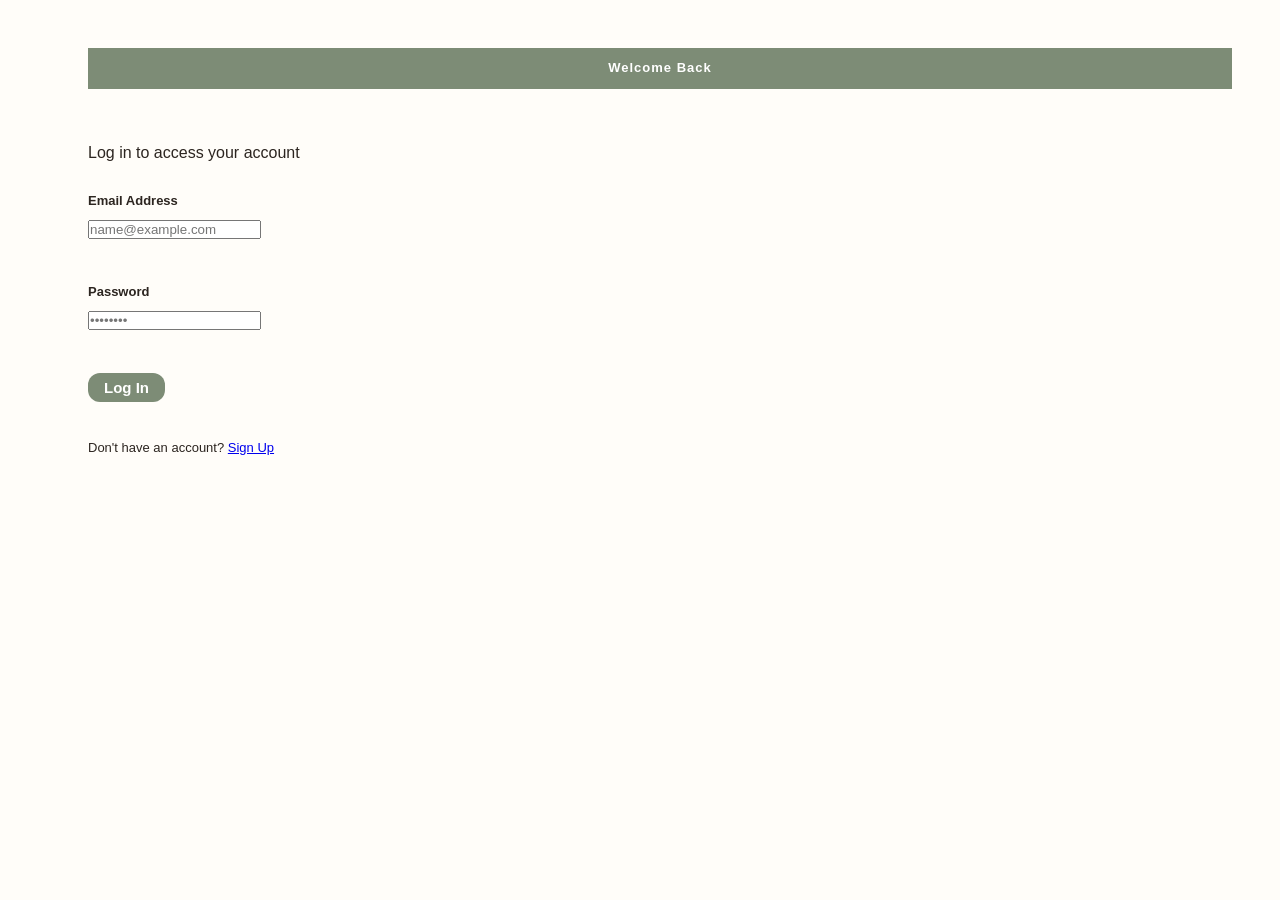
<file: login.html>
<!DOCTYPE html>
<html lang="en">
<head>
    <meta charset="UTF-8">
    <meta name="viewport" content="width=device-width, initial-scale=1.0">
    <title>Log In</title>
    <link rel="stylesheet" href="style.css">
</head>
<body>
    

<div class="auth-containers">
    <div class="form-header">
        <h2>Welcome Back</h2><br><br>
        <p>Log in to access your account</p><br>
    </div>

    <form id="loginForm">
        <div class="field">
            <label for="loginEmail">Email Address</label>
            <input id="loginEmail" type="text" placeholder="name@example.com">
            <p id="loginEmailError" class="error"></p><br>
        </div>
        <div class="field">
            <label for="loginPassword">Password</label>
            <input id="loginPassword" type="password" placeholder="••••••••">
            <p id="loginPasswordError" class="error"></p><br>
        </div>
        <button type="submit" class="submit-btn">Log In</button>
    </form>

    <p id="result" class="status-message"></p><br>

    <div class="form-footer">
        Don't have an account? <a href="signup.html">Sign Up</a>
    </div>
</div>

<script>
const loginForm = document.getElementById("loginForm");
const loginEmailInput = document.getElementById("loginEmail");
const loginPassInput = document.getElementById("loginPassword");

const loginEmailError = document.getElementById("loginEmailError");
const loginPassError = document.getElementById("loginPasswordError");
const result = document.getElementById("result");

function showError(el, message) { el.innerText = message; }
function clearError(el) { el.innerText = ""; }

function validateEmail() {
    let value = loginEmailInput.value.trim();
    if (!(/^[^\s@]+@[^\s@]+\.[^\s@]+$/.test(value))) {
        showError(loginEmailError, "Enter a valid email address.");
        return false;
    }
    clearError(loginEmailError);
    return true;
}

function validatePassword() {
    let value = loginPassInput.value;
    if (value.length === 0) {
        showError(loginPassError, "Please enter your password.");
        return false;
    }
    clearError(loginPassError);
    return true;
}

// ---- Real authentication logic (this was missing before) ----
// Reads the accounts that signup.html created, stored under "users"
function getUsers() {
    const stored = localStorage.getItem("users");
    return stored ? JSON.parse(stored) : [];
}

loginForm.addEventListener("submit", function (event) {
    event.preventDefault();
    result.innerText = "";

    let okEmail = validateEmail();
    let okPass = validatePassword();

    if (okEmail && okPass) {
        const email = loginEmailInput.value.trim();
        const password = loginPassInput.value;
        const users = getUsers();

        // Look for a signed-up account matching this exact email + password
        const match = users.find(function (u) {
            return u.email === email && u.password === password;
        });

        if (match) {
            // Record who's currently logged in, so index.html and
            // other pages can check this later if needed.
            localStorage.setItem("currentUser", JSON.stringify({ fullName: match.fullName, email: match.email }));

            result.innerText = "Log In Successful! Redirecting...";
            result.className = "status-message ok";

            // Short pause so the success message is actually visible
            // before the page navigates away.
            setTimeout(function () {
                window.location.href = "index.html";
            }, 800);
        } else {
            result.innerText = "Invalid email or password.";
            result.className = "status-message error-text";
        }
    } else {
        result.innerText = "Please fix the errors above.";
        result.className = "status-message error-text";
    }
});
</script>

</body>
</html>
</file>
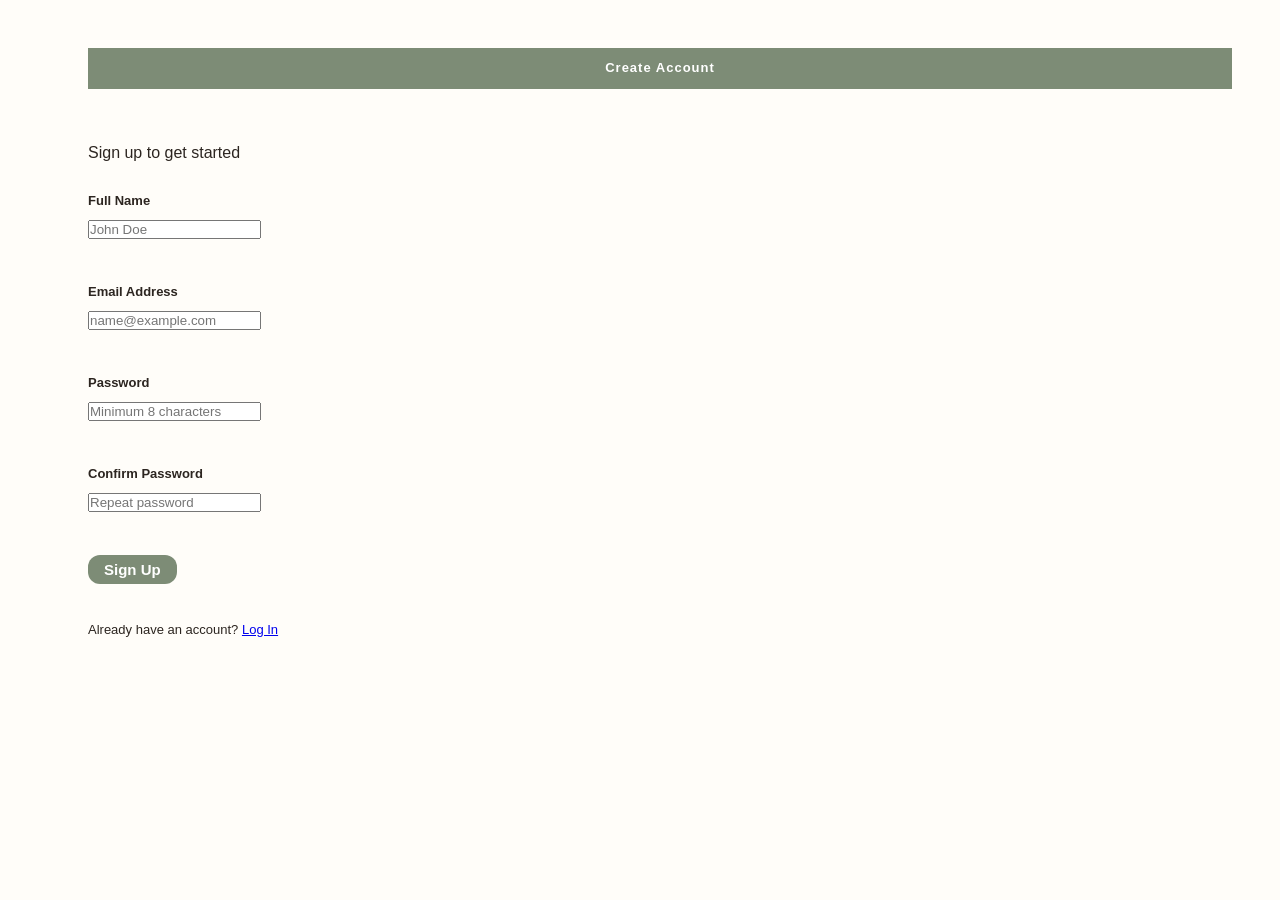
<file: signup.html>
<!DOCTYPE html>
<html lang="en">
<head>
    <meta charset="UTF-8">
    <meta name="viewport" content="width=device-width, initial-scale=1.0">
    <title>Sign Up</title>
    <link rel="stylesheet" href="style.css">
    
</head>
<body>
    

<div class="auth-containers">
    <div class="form-header">
        <h2>Create Account</h2><br><br>
        <p>Sign up to get started</p><br>
    </div>

    <form id="signupForm">
        <div class="field">
            <label for="name">Full Name</label>
            <input id="name" type="text" placeholder="John Doe">
            <p id="nameError" class="error"></p><br>
        </div>
        <div class="field">
            <label for="email">Email Address</label>
            <input id="email" type="text" placeholder="name@example.com">
            <p id="emailError" class="error"></p><br>
        </div>
        <div class="field">
            <label for="password">Password</label>
            <input id="password" type="password" placeholder="Minimum 8 characters">
            <p id="passwordError" class="error"></p><br>
        </div>
        <div class="field">
            <label for="confirm">Confirm Password</label>
            <input id="confirm" type="password" placeholder="Repeat password">
            <p id="confirmError" class="error"></p><br>
        </div>
        <button type="submit" class="submit-btn">Sign Up</button>
    </form>

    <p id="result" class="status-message"></p><br>

    <div class="form-footer">
        Already have an account? <a href="login.html">Log In</a>
    </div>
</div>

<script>
const signupForm = document.getElementById("signupForm");
const nameInput = document.getElementById("name");
const emailInput = document.getElementById("email");
const passInput = document.getElementById("password");
const confirmInput = document.getElementById("confirm");

const nameError = document.getElementById("nameError");
const emailError = document.getElementById("emailError");
const passError = document.getElementById("passwordError");
const confirmError = document.getElementById("confirmError");
const result = document.getElementById("result");

function showError(el, message) { el.innerText = message; }
function clearError(el) { el.innerText = ""; }

function validateName() {
    let value = nameInput.value.trim();
    if (value.length < 2) {
        showError(nameError, "Name must be at least 2 characters.");
        return false;
    }
    clearError(nameError);
    return true;
}

function validateEmail() {
    let value = emailInput.value.trim();
    if (!(/^[^\s@]+@[^\s@]+\.[^\s@]+$/.test(value))) {
        showError(emailError, "Enter a valid email address.");
        return false;
    }
    clearError(emailError);
    return true;
}

function validatePassword() {
    let value = passInput.value;
    if (value.length < 8) {
        showError(passError, "Password must be at least 8 characters.");
        return false;
    }
    clearError(passError);
    return true;
}

function 
validateConfirm() {
    let passValue = passInput.value;
    let confirmValue = confirmInput.value;
    if (confirmValue !== passValue || confirmValue === "") {
        showError(confirmError, "Passwords do not match.");
        return false;
    }
    clearError(confirmError);
    return true;
}

// ---- Real account creation logic (this was missing before) ----
function getUsers() {
    const stored = localStorage.getItem("users");
    return stored ? JSON.parse(stored) : [];
}

function saveUsers(users) {
    localStorage.setItem("users", JSON.stringify(users));
}

signupForm.addEventListener("submit", function (event) {
    event.preventDefault();
    result.innerText = "";

    let okName = validateName();
    let okEmail = validateEmail();
    let okPass = validatePassword();
    let okConfirm = validateConfirm();

    if (okName && okEmail && okPass && okConfirm) {
        const fullName = nameInput.value.trim();
        const email = emailInput.value.trim();
        const password = passInput.value;

        const users = getUsers();
        const exists = users.some(function (u) { return u.email === email; });

        if (exists) {
            result.innerText = "An account with that email already exists. Try logging in instead.";
            result.className = "status-message error-text";
            return;
        }

        // NOTE: password is stored in plain text here — fine for a
        // localStorage-only college demo, never do this with a real database.
        users.push({ fullName: fullName, email: email, password: password });
        saveUsers(users);

        result.innerText = "Sign Up Successful! Redirecting to login...";
        result.className = "status-message ok";

        setTimeout(function () {
            window.location.href = "login.html";
        }, 800);
    } else {
        result.innerText = "Please fix the errors above.";
        result.className = "status-message error-text";
    }
});
</script>

</body>
</html>
</file>
<file: style.css>
*{
    margin:0;
    padding:0;
    box-sizing:border-box;
}

body{
    font-family:'Plus Jakarta Sans',sans-serif;
    background:#fffdf9;
    color:#2c2520;
    line-height:1.6;
}

.top-banner{
    background:#7d8c76;
    color:white;
    text-align:center;
    padding:10px;
    font-size:12px;
    letter-spacing:1px;
}

.main-header{
    display:flex;
    justify-content:space-between;
    align-items:center;
    padding:20px 40px;
    background:white;
}

.logo-area{
    display:flex;
    align-items:center;
}

.logo-circle img{
    width:70px;
    height:70px;
    border-radius:50%;
}

.nav-links{
    display:flex;
    gap:30px;
}

.nav-links a{
    text-decoration:none;
    color:#2c2520;
    font-size:13px;
    font-weight:600;
}

.nav-links a:hover{
    color:#7d8c76;
}

.header-actions{
    display:flex;
    align-items:center;
    gap:15px;
}

.profile-menu-container {
  position: relative;
  display: inline-block;
}

.action-icon {
  font-size: 18px;
  cursor: pointer;
  user-select: none;
}

.auth-containers{
    font-family:'Plus Jakarta Sans',sans-serif;
    background:#fffdf9;
    color:#2c2520;
    margin-left:40px;
    padding:48px;
    line-height:1.6;
}

.form-header h2{   
    background:#7d8c76;
    color:white;
    text-align:center;
    padding:10px;
    font-size:13px;
    font-weight:600;
    letter-spacing:1px;
}
.submit-btn{
    background:#7d8c76;
    color:white;
    border:none;
    padding:6px 16px;
    border-radius:12px;
    font-size:15px;
    font-weight:600;
    cursor:pointer;
}

.hero-section{
    padding:20px 40px;
}

.hero-split-container{
    display:flex;
    gap:20px;
}

.hero-card{
    width:50%;
}

.hero-card-img{
    height:480px;
    border-radius:6px;
    background-size:cover;
    background-position:center;
    display:flex;
    align-items:flex-end;
    padding:40px;
}

.hero-content{
    width:100%;
}

.serif-title{
    font-family:'Playfair Display',serif;
    font-size:38px;
    font-weight:500;
    line-height:1.2;
    margin-bottom:20px;
}

.light-text{
    color:white;
}

.text-right-align{
    text-align:right;
    display:flex;
    flex-direction:column;
    align-items:flex-end;
}


.btn-secondary{
    display:inline-block;
    text-decoration:none;
    background:white;
    color:#2c2520;
    padding:12px 24px;
    border-radius:20px;
    font-size:13px;
    font-weight:600;
    box-shadow:0 2px 8px rgba(0,0,0,0.06);
}

.btn-secondary:hover{
    opacity:0.9;
}

.shop-layout-container{
    padding:20px 40px;
}

.inner-showcase-box{
    background:#fcf8f2;
    border:1px solid #eae3d8;
    border-radius:12px;
    overflow:hidden;
}


/* Top Banner */

.box-top-banner{   
    background:#7d8c76;
    color:white;
    text-align:center;
    padding:10px;
    font-size:13px;
    font-weight:600;
    letter-spacing:1px;
}


/* Inside Content */

.product-info{
    padding:40px;
}

.center-serif-title{
    text-align:center;
    font-family:'Playfair Display',serif;
    font-size:32px;
    font-weight:500;
    margin-bottom:30px;
}


.products-grid{
    display:grid;
    grid-template-columns: repeat(4, 1fr);
    gap:20px;
}

.product-item-card{
    text-align:center;
}

.product-img-wrapper img{
    width:100%;
    height:180px;
    object-fit:cover;
    border-radius:8px;
    margin-bottom:10px;
}

.product-img-wrapper h4{
    font-size:14px;
    font-weight:600;
    margin-bottom:5px;
}

.product-img-wrapper p{
    font-size:13px;
    color:#5c5249;
    margin-bottom:10px;
}


.product-info button{
    background:#7d8c76;
    color:white;
    border:none;
    padding:6px 16px;
    border-radius:12px;
    font-size:11px;
    font-weight:600;
    cursor:pointer;
}

.product-info button:hover{
    background:#697763;
}

.display-showcase-section{
    padding:20px 40px;
}

.inner-showcase-box{
    background:#fcf8f2;
    border:1px solid #eae3d8;
    border-radius:12px;
    overflow:hidden;
}

.box-top-banner{
    background:#7d8c76;
    color:white;
    text-align:center;
    padding:10px;
    font-size:13px;
    font-weight:600;
    letter-spacing:1px;
}
.treats-grid{
    display:grid;
 grid-template-columns: repeat(4, 1fr);
    gap:20px;
}

.treat-card{
    text-align:center;
}

.treat-card img{
    width:100%;
    height:180px;
    object-fit:cover;
    border-radius:8px;
    margin-bottom:10px;
}

.treat-card h5{
    font-size:14px;
    font-weight:600;
    margin-bottom:5px;
}

.treat-card p{
    font-size:13px;
    color:#5c5249;
    margin-bottom:10px;
}


.treat-card button{
    background:#7d8c76;
    color:white;
    border:none;
    padding:6px 16px;
    border-radius:12px;
    font-size:11px;
    font-weight:600;
    cursor:pointer;
}

.treat-card button:hover{
    background:#697763;
}


.wedding-showcase-wrapper{
    display:flex;
    gap:20px;
    padding:40px;
}

.wedding-left-cta{
    width:280px;
    display:flex;
    flex-direction:column;
    justify-content:center;
    gap:12px;
}

.btn-pill-sage{
    background:#7d8c76;
    color:white;
    text-decoration:none;
    text-align:center;
    padding:12px;
    border-radius:25px;
    font-size:12px;
    font-weight:600;
}

.btn-pill-sage:hover{
    background:#697763;
}

.wedding-cards-row{
    width:100%;
    display:flex;
    gap:15px;
}

.wedding-gallery-item{
    width:25%;
    text-align:center;
}

.gallery-img{
    height:240px;
    background:#f2ede4;
    border-radius:12px;
    overflow:hidden;
    margin-bottom:10px;
}

.gallery-img img{
    width:100%;
    height:100%;
    object-fit:cover;
}

.wedding-gallery-item p{
    font-size:13px;
    font-weight:600;
    line-height:1.3;
}

.about-section-grid{
    display:flex;
}

.about-left-col{
    width:30%;
    padding:50px 40px;
    display:flex;
    flex-direction:column;
    justify-content:center;
}

.about-center-img-col{
    width:40%;
}

.about-center-img-col img{
    width:100%;
    height:100%;
    object-fit:cover;
    display:block;
}

.about-right-features-col{
    width:30%;
    padding:50px 40px;
    display:flex;
    flex-direction:column;
    justify-content:center;
    gap:40px;
}

.accent-line{
    width:60px;
    height:1px;
    background:#eae3d8;
    border:none;
    margin-bottom:25px;
}

.about-description{
    font-size:15px;
    color:#2c2520;
    font-weight:500;
    margin-bottom:30px;
}

.feature-row-item{
    display:flex;
    align-items:center;
    gap:20px;
}

.feature-icon{
    width:40px;
    text-align:center;
    font-size:28px;
    color:#2c2520;
}

.feature-text h6{
    font-size:13px;
    color:#5c5249;
    font-weight:500;
}

.feature-text p{
    font-size:15px;
    font-weight:600;
}

/* Fields on the signup/login/consultation forms */
.field{
    margin-bottom:15px;
}

.field label{
    font-size:13px;
    font-weight:600;
    display:block;
    margin-bottom:4px;
}

.error{
    color:#a65b5b;
    font-size:12px;
}

.status-message{
    font-size:14px;
    font-weight:600;
}

.status-message.ok{
    color:#4a7a4a;
}

.status-message.error-text{
    color:#a65b5b;
}

.form-footer{
    font-size:13px;
    margin-top:10px;
}

/* Cart page rows */
.cart-row{
    display:flex;
    justify-content:space-between;
    align-items:center;
    padding:15px 0;
    border-bottom:1px solid #eae3d8;
}

.cart-row input[type="number"]{
    width:50px;
    padding:4px;
    border:1px solid #ccc;
    border-radius:6px;
    margin:0 8px;
}

.cart-row button{
    background:#a65b5b;
    color:white;
    border:none;
    padding:6px 12px;
    border-radius:12px;
    font-size:11px;
    font-weight:600;
    cursor:pointer;
}

/* Checkout page line items */
#checkoutItems p{
    font-size:14px;
    padding:6px 0;
    border-bottom:1px solid #eae3d8;
}
</file>
